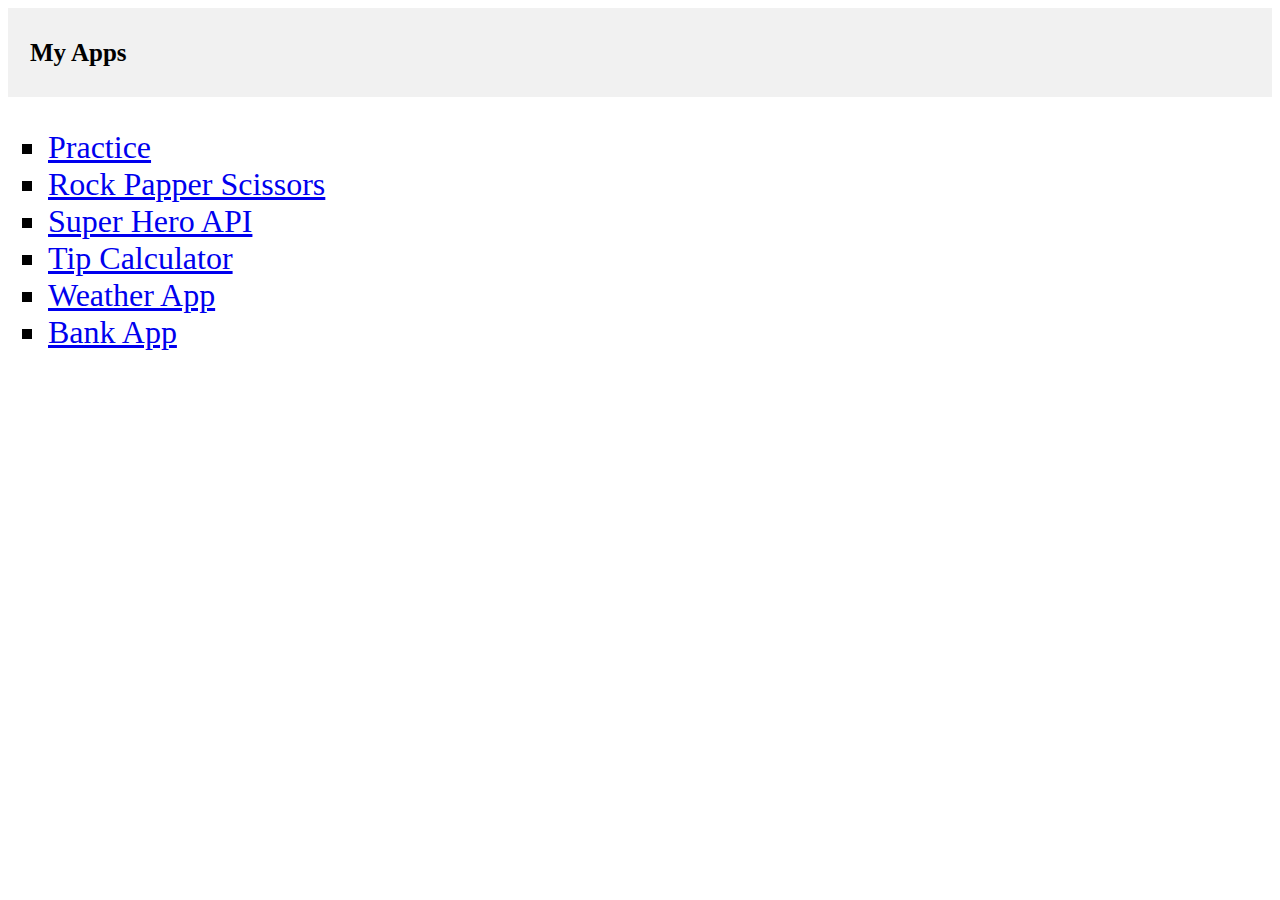
<file: index.html>
<!DOCTYPE html>
<html>
  <head>
    <link rel="stylesheet" href="style.css" />
  </head>
  <body>
    <div class="header">
      <a href="#default" class="logo">My Apps</a>
    </div>
    <div class="sve">
      <ul>
        <li><a href="./practice/index.html">Practice</a></li>
        <li>
          <a href="./RockPapperScissors/index.html">Rock Papper Scissors</a>
        </li>
        <li><a href="./SuperHeroAPI/index.html">Super Hero API</a></li>
        <li><a href="./TipCalculator/index.html">Tip Calculator</a></li>
        <li><a href="./WeatherApp/index.html">Weather App</a></li>
        <li><a href="./BankAppClass/index.html">Bank App</a></li>
      </ul>
    </div>
  </body>
</html>
</file>
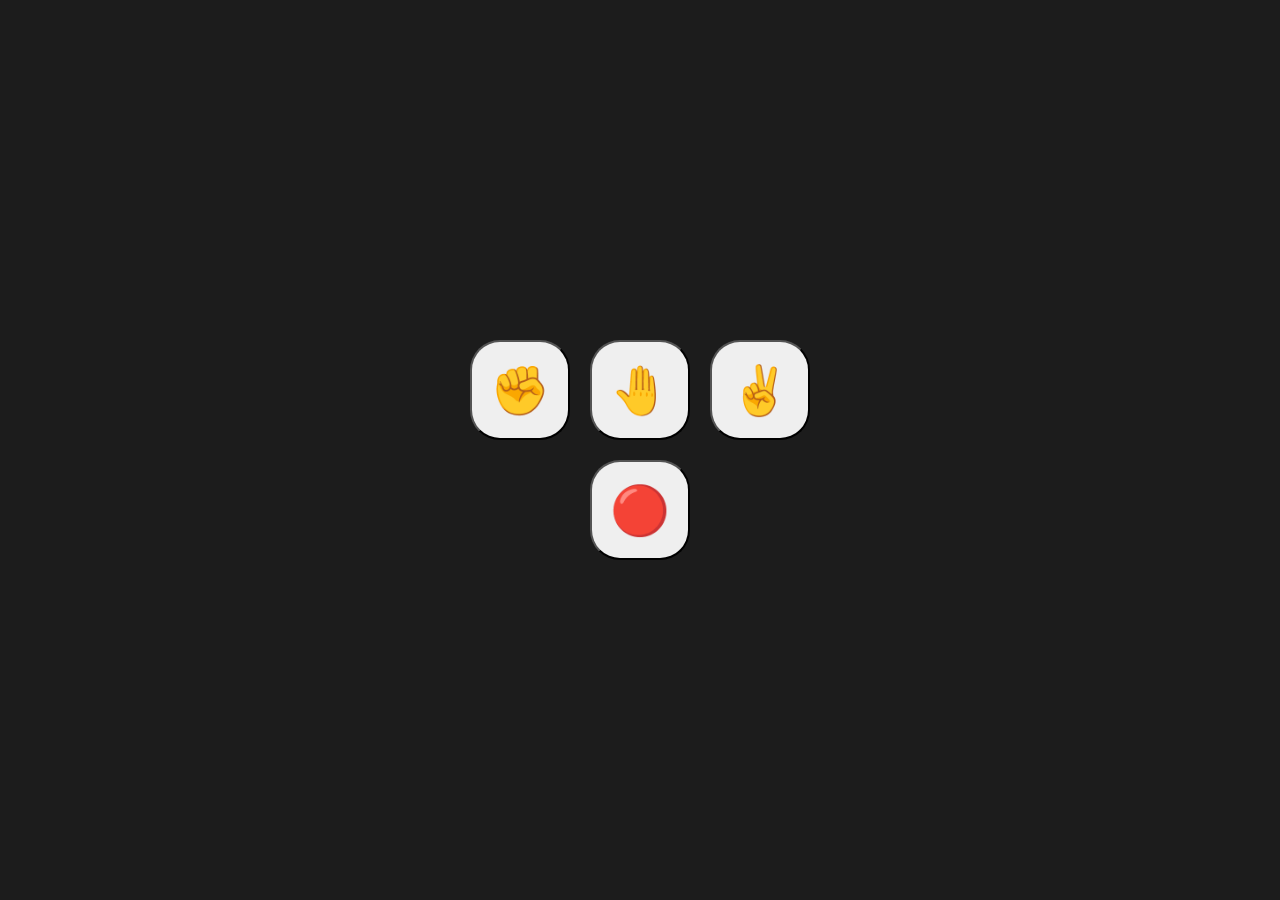
<file: RockPapperScissors/index.html>
<!DOCTYPE html>
<html>

<head>
  <meta charset="utf-8">
  <meta name="viewport" content="width=device-width">
  <title>replit</title>
  <link href="style.css" rel="stylesheet" type="text/css" />
</head>

<body>
  <div class="wrapper">
    <div class="buttons">
      <button class="rpsButton" value="Rock">✊</button>
      <button class="rpsButton" value="Paper">🤚</button>
      <button class="rpsButton" value="Scissors">✌</button>
    </div>
    <div class="resultContainer">
      <div id="player-score"></div>
      <div id="hands"></div>
      <div id="result"></div>
      <button id='endGameButton'>🔴</button>
    </div>
  </div>

  <script src="script.js"></script>
</body>

</html>
</file>
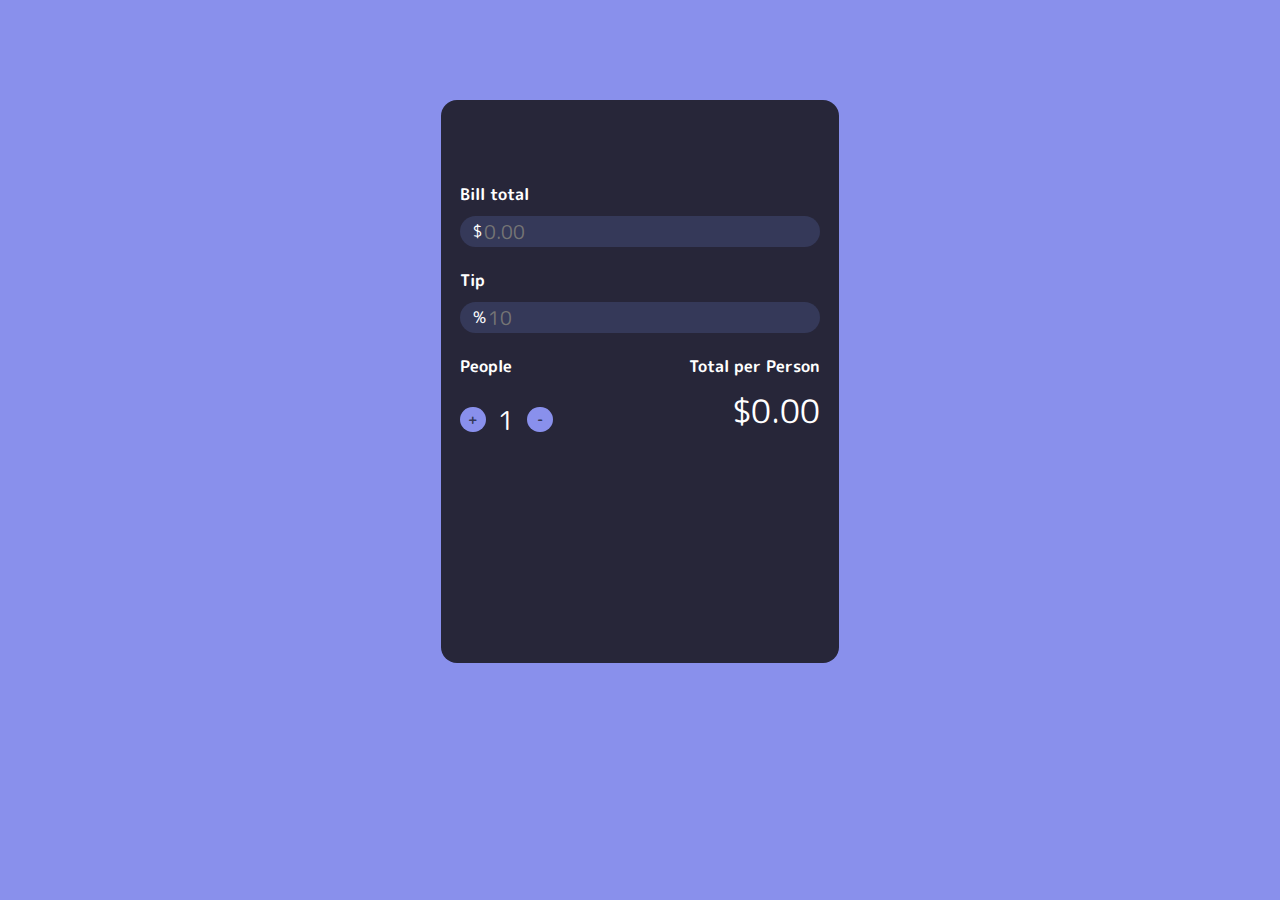
<file: TipCalculator/index.html>
<!DOCTYPE html>
<html lang="en">
  <head>
    <meta charset="UTF-8" />
    <link rel="preconnect" href="https://fonts.googleapis.com" />
    <link rel="preconnect" href="https://fonts.gstatic.com" crossorigin />
    <link
      href="https://fonts.googleapis.com/css2?family=M+PLUS+Rounded+1c:wght@500&display=swap"
      rel="stylesheet"
    />
    <meta http-equiv="X-UA-Compatible" content="IE=edge" />
    <meta name="viewport" content="width=device-width, initial-scale=1.0" />
    <link rel="stylesheet" href="style.css" type="text/css" />
    <title>Tip Calculator</title>
  </head>

  <body>
    <div class="wrapper">
      <div class="container" id="topContainer">
        <div class="title">Bill total</div>
        <div class="inputContainer">
          <span>$</span>
          <input
            onkeyup="calculateBill()"
            type="text"
            id="billTotalInput"
            placeholder="0.00"
          />
        </div>
      </div>
      <div class="container">
        <div class="title">Tip</div>
        <div class="inputContainer">
          <span>%</span>
          <input
            onkeyup="calculateBill()"
            type="text"
            id="tipInput"
            placeholder="10"
          />
        </div>
      </div>
      <div class="container" id="bottom">
        <div class="splitContainer">
          <div class="title">People</div>
          <div class="controls">
            <span class="buttonContainer">
              <button class="splitButton" onclick="increasePeople()">
                <span class="buttonText">+</span>
              </button>
            </span>
            <span class="splitAmount" id="numberOfPeople">1</span>
            <span class="buttonContainer">
              <button class="splitButton" onclick="decreasePeople()">
                <span class="buttonText">-</span>
              </button>
            </span>
          </div>
        </div>
        <div class="totalContainer">
          <div class="title">Total per Person</div>
          <div class="total" id="perPersonTotal">$0.00</div>
        </div>
      </div>
    </div>

    <script type="text/javascript" src="script.js"></script>
  </body>
</html>
</file>
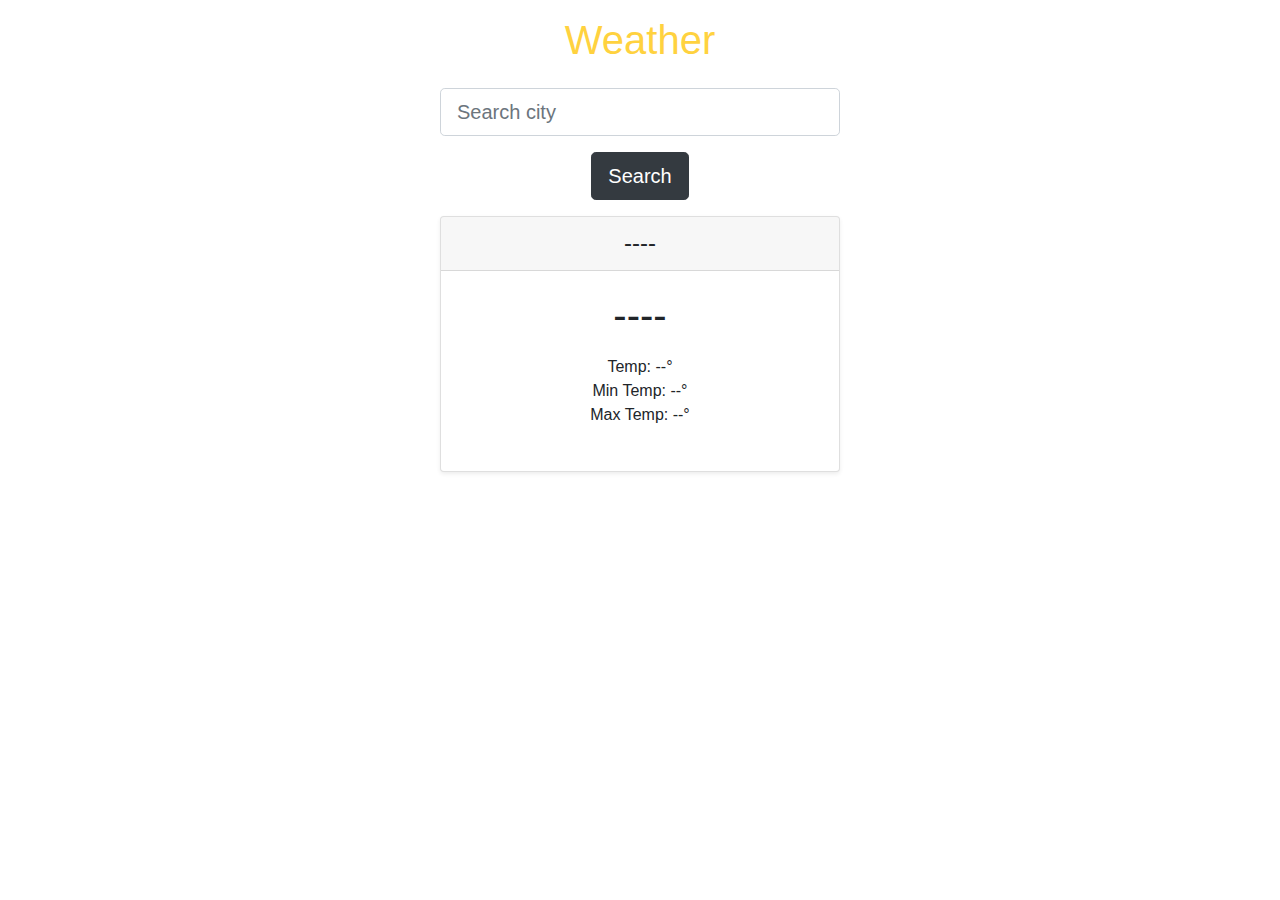
<file: WeatherApp/index.html>
<!DOCTYPE html>
<html>
<head>
    <title>Weather App</title>
    <link rel="stylesheet" href="https://stackpath.bootstrapcdn.com/bootstrap/4.3.1/css/bootstrap.min.css" integrity="sha384-ggOyR0iXCbMQv3Xipma34MD+dH/1fQ784/j6cY/iJTQUOhcWr7x9JvoRxT2MZw1T" crossorigin="anonymous">
    <link rel="stylesheet" type="text/css" href="style.css">
    <script src="script.js"></script>
</head>
<body class="text-center">
    <main>
        <h1 class="banner p-3">Weather</h1>
        <div class="form-group">
            <input id="city-input" class="form-control form-control-lg" type="text" placeholder="Search city">
        </div>
        <button type="button" onclick="searchCity()" class="btn btn-lg btn-dark">Search</button>
        <div id="weather-output" class="mt-3">
          <div class="card-deck mb-3 text-center">
              <div class="card mb-4 shadow-sm">
                <div class="card-header">
                  <h4 id="city-name" class="my-0 font-weight-normal">----</h4>
                </div>
                <div class="card-body">
                  <h1 id="weather-type" class="card-title">----</h1>
                  <ul class="list-unstyled mt-3 mb-4">
                    <li>Temp: <span id="temp">--</span>°</li>
                    <li>Min Temp: <span id="min-temp">--</span>°</li>
                    <li>Max Temp: <span id="max-temp">--</span>°</li>
                  </ul>
                </div>
              </div>
          </div>
        </div>
    </main>
</body>
</html>
</file>
<file: style.css>
ul {
  list-style-type: square;
  font: xx-large;
}

.sve {
  font-size: xx-large;
}

/* Style the header with a grey background and some padding */
.header {
  overflow: hidden;
  background-color: #f1f1f1;
  padding: 20px 10px;
}

/* Style the header links */
.header a {
  float: left;
  color: black;
  text-align: center;
  padding: 12px;
  text-decoration: none;
  font-size: 18px;
  line-height: 25px;
  border-radius: 4px;
}

/* Style the logo link (notice that we set the same value of line-height and font-size to prevent the header to increase when the font gets bigger */
.header a.logo {
  font-size: 25px;
  font-weight: bold;
}

/* Change the background color on mouse-over */
.header a:hover {
  background-color: #ddd;
  color: black;
}

/* Style the active/current link*/
.header a.active {
  background-color: dodgerblue;
  color: white;
}

/* Float the link section to the right */
.header-right {
  float: right;
}

/* Add media queries for responsiveness - when the screen is 500px wide or less, stack the links on top of each other */
@media screen and (max-width: 500px) {
  .header a {
    float: none;
    display: block;
    text-align: left;
  }
  .header-right {
    float: none;
  }
}
</file>
<file: RockPapperScissors/style.css>
html,
body {
  height: 100%;
  width: 100%;
  padding: 0;
  margin: 0;
}

.wrapper {
  background: #1c1c1c;
  color: white;
  display: flex;
  align-items: center;
  justify-content: center;
  width: 100%;
  height: 100%;
  flex-direction: column;
}

.buttons {
  display: flex;
  gap: 20px;
}

button {
  height: 100px;
  width: 100px;
  font-size: 48px;
  border-radius: 30px;
  cursor: pointer;
}

.resultContainer {
  font-size: 2rem;
  text-align: center;
  margin-top: 20px;
}
</file>
<file: TipCalculator/style.css>
* {
  font-family: "M PLUS Rounded 1c", Avenir Next, Helvetica, sans-serif;
  color: white;
}

body {
  background: #8990ec;
}

.wrapper {
  height: 525px;
  width: 360px;
  color: white;
  background: #272639;
  border-radius: 1rem;
  padding: 1.2rem;
  margin: 100px auto;
}

#topContainer {
  margin-top: 4rem;
}

.container {
  margin-top: 1.4rem;
}

.title {
  font-weight: bold;
  margin-bottom: 0.6rem;
}

.inputContainer {
  background: #353959;
  border-radius: 1.4rem;
  padding: 0 0.8rem;
  display: flex;
  align-items: center;
}

#billTotalInput,
#tipInput {
  font-size: 1.2rem;
  background: none;
  border: none;
  outline: none;
  padding: none;
}

.buttonContainer {
  background: #8990ec;
  display: grid;
  place-items: center;
  width: 1.6rem;
  height: 1.6rem;
  border-radius: 50%;
}

.splitButton {
  background: none;
  border: none;
}

.controls {
  display: flex;
  align-items: center;
}

.splitButton {
  font-size: 0.8rem;
  font-weight: bold;
  display: grid;
  place-items: center;
}

.buttonText {
  color: #353959 !important;
}

.splitAmount {
  font-size: 1.6rem;
  margin: 0.8rem;
}

#bottom {
  display: flex;
  justify-content: space-between;
}

.totalContainer {
  display: flex;
  flex-direction: column;
  align-items: end;
}

.total {
  font-size: 2rem;
}
</file>
<file: WeatherApp/style.css>
#city-input, #weather-output {
    max-width: 400px;
    margin: 0 auto;
}
  
.banner {
    color: #FFD23F;
    font-family: sans-serif;
}
</file>
